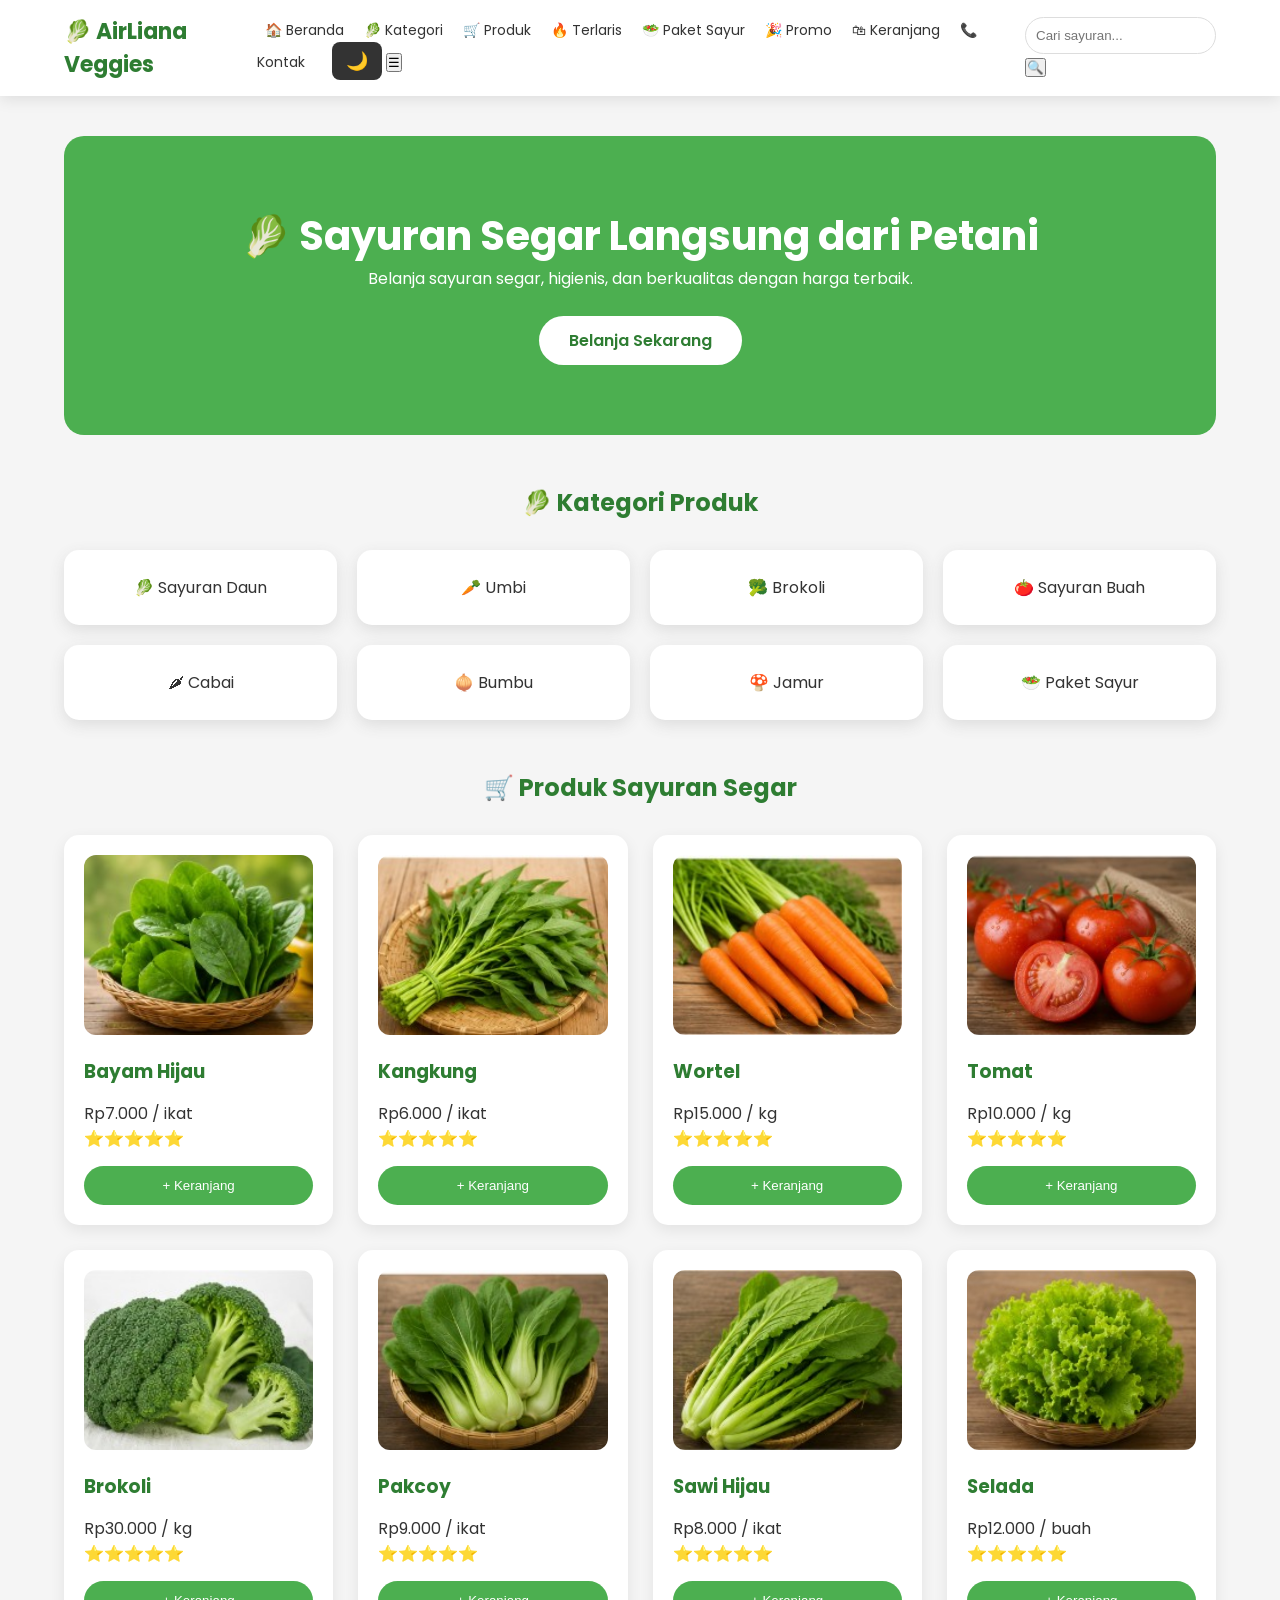
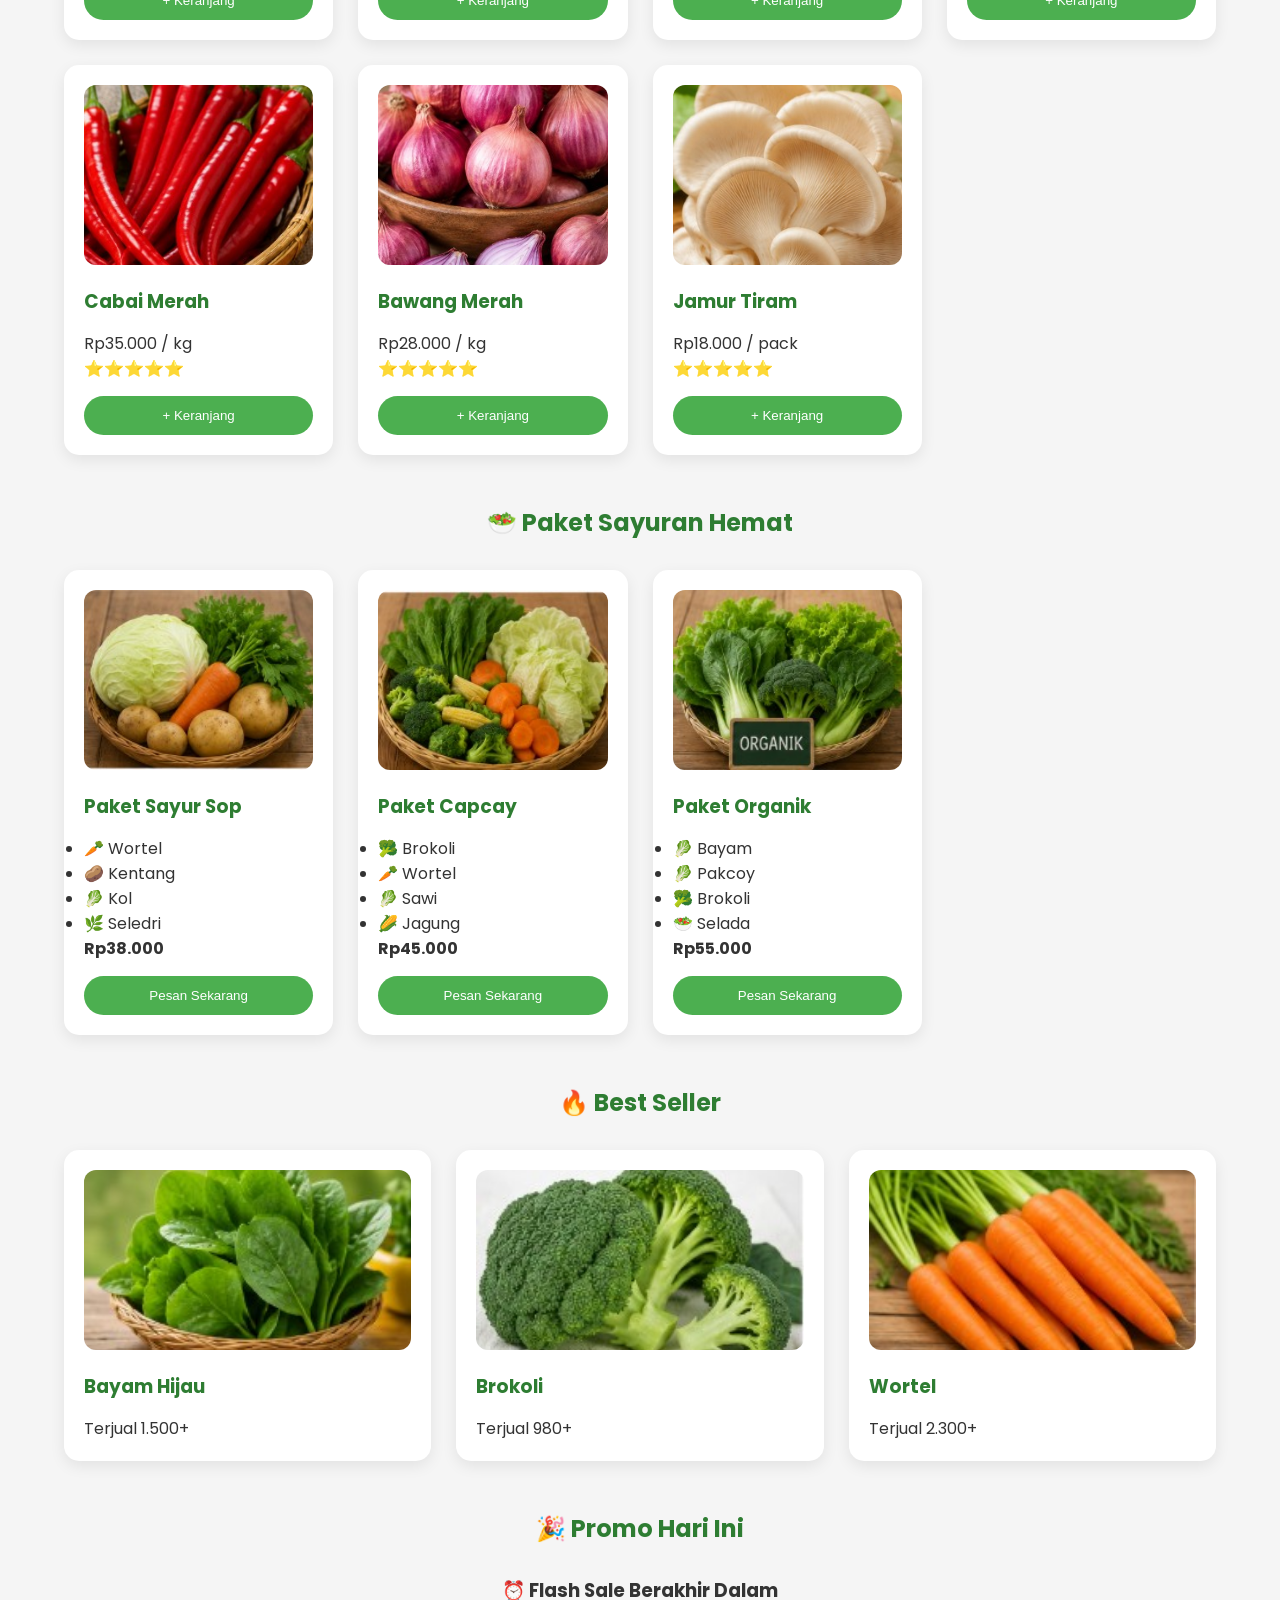
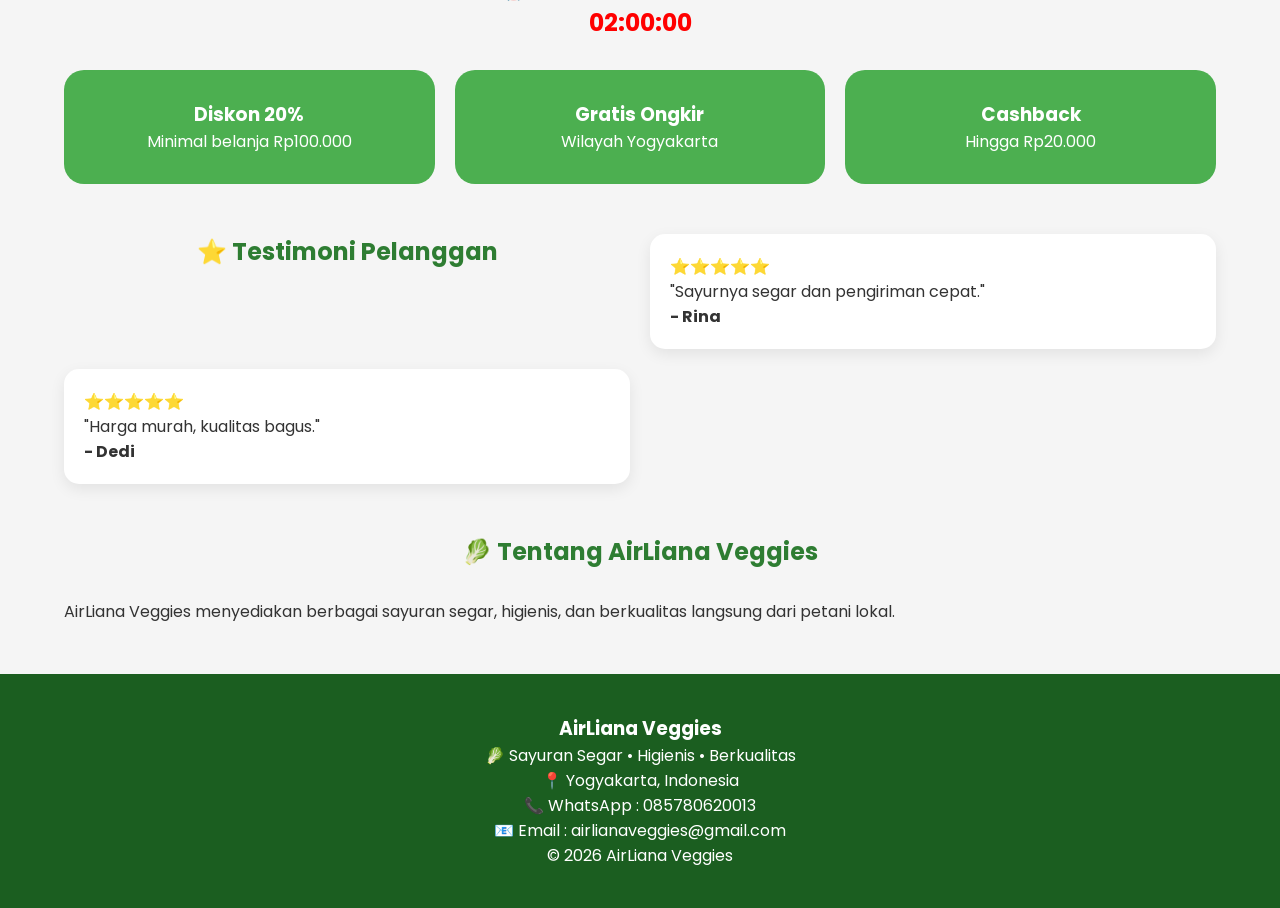
<file: index.html>
<!DOCTYPE html>
<html lang="id">

<head>
<meta charset="UTF-8">
<meta name="viewport" content="width=device-width, initial-scale=1.0">

<title>AirLiana Veggies | Sayuran Segar Berkualitas</title>

<link rel="stylesheet" href="style.css">

<link rel="preconnect" href="https://fonts.googleapis.com">
<link href="https://fonts.googleapis.com/css2?family=Poppins:wght@300;400;500;600;700&display=swap" rel="stylesheet">

</head>


<body>


<!-- NAVBAR -->

<header class="navbar">
 
<div class="logo">
🥬 AirLiana Veggies
</div>


<nav>

<a href="index.html">🏠 Beranda</a>

<a href="#kategori">🥬 Kategori</a>

<a href="#produk">🛒 Produk</a>

<a href="#best">🔥 Terlaris</a>

<a href="#paket">🥗 Paket Sayur</a>

<a href="#promo">🎉 Promo</a>

<a href="keranjang.html">
🛍 Keranjang
<span id="badgeKeranjang"></span>
</a>

<a href="kontak.html">📞 Kontak</a>

<button id="darkModeBtn">🌙</button>

<button class="menu-toggle">
☰
</button>
  
</nav>


<div class="search">

<input
id="search"
type="text"
placeholder="Cari sayuran...">

<button type="button">🔍</button>

</div>


</header>





<!-- HERO -->


<section class="hero">

<h1>
🥬 Sayuran Segar Langsung dari Petani
</h1>


<p>
Belanja sayuran segar, higienis, dan berkualitas dengan harga terbaik.
</p>


<a href="#produk" class="btn">
Belanja Sekarang
</a>


</section>






<!-- KATEGORI -->


<section id="kategori">


<h2>🥬 Kategori Produk</h2>


<div class="kategori-grid">


<div>🥬 Sayuran Daun</div>

<div>🥕 Umbi</div>

<div>🥦 Brokoli</div>

<div>🍅 Sayuran Buah</div>

<div>🌶 Cabai</div>

<div>🧅 Bumbu</div>

<div>🍄 Jamur</div>

<div>🥗 Paket Sayur</div>


</div>


</section>







<!-- PRODUK -->


<section id="produk">


<h2>🛒 Produk Sayuran Segar</h2>


<div class="produk-grid">



<div class="card produk">

<img src="assets/images/bayam.jpg">

<h3>Bayam Hijau</h3>

<p>Rp7.000 / ikat</p>

<p>⭐⭐⭐⭐⭐</p>

<button onclick="tambahKeranjang('Bayam Hijau',7000)">
+ Keranjang
</button>

</div>




<div class="card produk">

<img src="assets/images/kangkung.jpg">

<h3>Kangkung</h3>

<p>Rp6.000 / ikat</p>

<p>⭐⭐⭐⭐⭐</p>

<button onclick="tambahKeranjang('Kangkung',6000)">
+ Keranjang
</button>

</div>




<div class="card produk">

<img src="assets/images/wortel.jpg">

<h3>Wortel</h3>

<p>Rp15.000 / kg</p>

<p>⭐⭐⭐⭐⭐</p>

<button onclick="tambahKeranjang('Wortel',15000)">
+ Keranjang
</button>

</div>




<div class="card produk">

<img src="assets/images/tomat.jpg">

<h3>Tomat</h3>

<p>Rp10.000 / kg</p>

<p>⭐⭐⭐⭐⭐</p>

<button onclick="tambahKeranjang('Tomat',10000)">
+ Keranjang
</button>

</div>





<div class="card produk">

<img src="assets/images/brokoli.jpg">

<h3>Brokoli</h3>

<p>Rp30.000 / kg</p>

<p>⭐⭐⭐⭐⭐</p>

<button onclick="tambahKeranjang('Brokoli',30000)">
+ Keranjang
</button>

</div>




<div class="card produk">

<img src="assets/images/pakcoy.jpg">

<h3>Pakcoy</h3>

<p>Rp9.000 / ikat</p>

<p>⭐⭐⭐⭐⭐</p>

<button onclick="tambahKeranjang('Pakcoy',9000)">
+ Keranjang
</button>

</div>



<div class="card produk">

<img src="assets/images/sawi.jpg">

<h3>Sawi Hijau</h3>

<p>Rp8.000 / ikat</p>

<p>⭐⭐⭐⭐⭐</p>

<button onclick="tambahKeranjang('Sawi Hijau',8000)">
+ Keranjang
</button>

</div>




<div class="card produk">

<img src="assets/images/selada.jpg">

<h3>Selada</h3>

<p>Rp12.000 / buah</p>

<p>⭐⭐⭐⭐⭐</p>

<button onclick="tambahKeranjang('Selada',12000)">
+ Keranjang
</button>

</div>


<div class="card produk">

<img src="assets/images/cabai.jpg">

<h3>Cabai Merah</h3>

<p>Rp35.000 / kg</p>

<p>⭐⭐⭐⭐⭐</p>

<button onclick="tambahKeranjang('Cabai Merah',35000)">
+ Keranjang
</button>

</div>

 <div class="card produk">

<img src="assets/images/bawang.jpg">

<h3>Bawang Merah</h3>

<p>Rp28.000 / kg</p>

<p>⭐⭐⭐⭐⭐</p>

<button onclick="tambahKeranjang('Bawang Merah',28000)">
+ Keranjang
</button>

</div>


<div class="card produk">

<img src="assets/images/jamur.jpg">

<h3>Jamur Tiram</h3>

<p>Rp18.000 / pack</p>

<p>⭐⭐⭐⭐⭐</p>

<button onclick="tambahKeranjang('Jamur Tiram',18000)">
+ Keranjang
</button>

</div>

</div>


</section>







<!-- PAKET SAYUR -->


<section id="paket">


<h2>🥗 Paket Sayuran Hemat</h2>



<div class="produk-grid">



<div class="card produk">

<img src="assets/images/paket-sop.jpg">

<h3>Paket Sayur Sop</h3>

<ul>

<li>🥕 Wortel</li>

<li>🥔 Kentang</li>

<li>🥬 Kol</li>

<li>🌿 Seledri</li>

</ul>


<h4>Rp38.000</h4>

<button onclick="tambahPaket('Paket Sayur Sop',38000,'🥕 Wortel, 🥔 Kentang, 🥬 Kol, 🌿 Seledri')">
Pesan Sekarang
</button>

</div>





<div class="card produk">

<img src="assets/images/paket-capcay.jpg">

<h3>Paket Capcay</h3>


<ul>

<li>🥦 Brokoli</li>

<li>🥕 Wortel</li>

<li>🥬 Sawi</li>

<li>🌽 Jagung</li>

</ul>


<h4>Rp45.000</h4>


<button onclick="tambahPaket('Paket Capcay',45000,'🥦 Brokoli, 🥕 Wortel, 🥬 Sawi, 🌽 Jagung')">
Pesan Sekarang
</button>


</div>






<div class="card produk">

<img src="assets/images/paket-organik.jpg">


<h3>Paket Organik</h3>


<ul>

<li>🥬 Bayam</li>

<li>🥬 Pakcoy</li>

<li>🥦 Brokoli</li>

<li>🥗 Selada</li>

</ul>


<h4>Rp55.000</h4>


<button onclick="tambahPaket('Paket Organik',55000,'🥬 Bayam, 🥬 Pakcoy, 🥦 Brokoli, 🥗 Selada')">
Pesan Sekarang
</button>


</div>


</div>


</section>








<!-- BEST SELLER -->


<section id="best">


<h2>🔥 Best Seller</h2>


<div class="best-grid">


<div class="card">

<img src="assets/images/bayam.jpg">

<h3>Bayam Hijau</h3>

<p>Terjual 1.500+</p>

</div>




<div class="card">

<img src="assets/images/brokoli.jpg">

<h3>Brokoli</h3>

<p>Terjual 980+</p>

</div>





<div class="card">

<img src="assets/images/wortel.jpg">

<h3>Wortel</h3>

<p>Terjual 2.300+</p>

</div>



</div>


</section>








<!-- PROMO -->


<section id="promo">


<h2>🎉 Promo Hari Ini</h2>

<h3 style="text-align:center;">
⏰ Flash Sale Berakhir Dalam
</h3>

<h2 id="countdown" style="text-align:center;color:red;"></h2>


<div class="promo">


<div class="promo-box">

<h3>Diskon 20%</h3>

<p>
Minimal belanja Rp100.000
</p>

</div>



<div class="promo-box">

<h3>Gratis Ongkir</h3>

<p>
Wilayah Yogyakarta
</p>

</div>



<div class="promo-box">

<h3>Cashback</h3>

<p>
Hingga Rp20.000
</p>

</div>


</div>


</section>








<!-- TESTIMONI -->


<section id="testimoni">


<h2>⭐ Testimoni Pelanggan</h2>


<div class="card">

<p>⭐⭐⭐⭐⭐</p>

<p>
"Sayurnya segar dan pengiriman cepat."
</p>

<b>- Rina</b>


</div>




<div class="card">

<p>⭐⭐⭐⭐⭐</p>

<p>
"Harga murah, kualitas bagus."
</p>

<b>- Dedi</b>


</div>



</section>








<!-- TENTANG -->


<section class="about">


<h2>🥬 Tentang AirLiana Veggies</h2>


<p>

AirLiana Veggies menyediakan berbagai sayuran segar, higienis, dan berkualitas langsung dari petani lokal.

</p>


</section>







<!-- FOOTER -->


<footer>


<h3>
AirLiana Veggies
</h3>


<p>
🥬 Sayuran Segar • Higienis • Berkualitas
</p>


<p>
📍 Yogyakarta, Indonesia
</p>


<p>
📞 WhatsApp : 085780620013
</p>


<p>
📧 Email : airlianaveggies@gmail.com
</p>


<p>
© 2026 AirLiana Veggies
</p>



</footer>



<script src="script.js"></script>


</body>

</html>
</file>
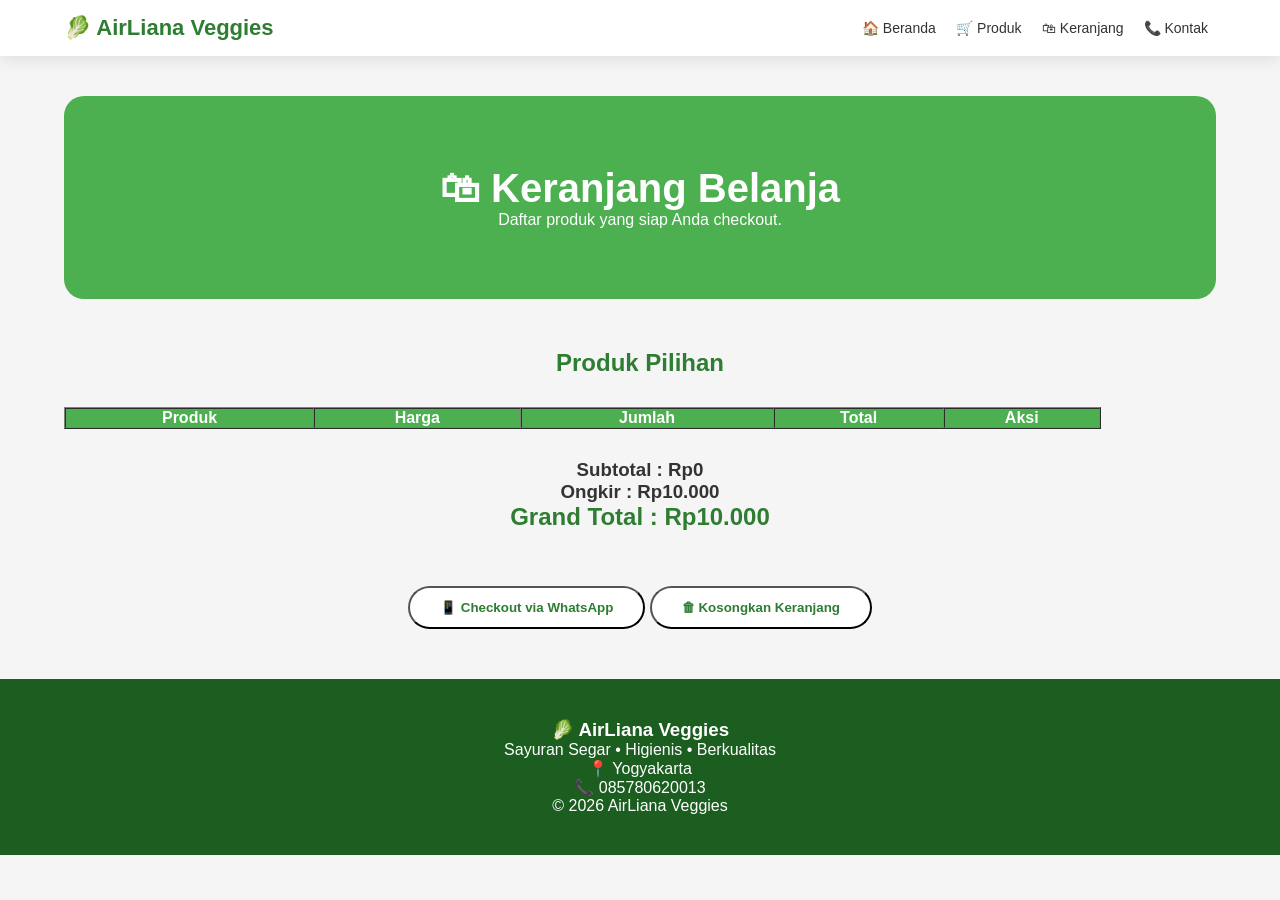
<file: keranjang.html>
<!DOCTYPE html>
<html lang="id">
<head>
<meta charset="UTF-8">
<meta name="viewport" content="width=device-width, initial-scale=1.0">

<title>Keranjang | AirLiana Veggies</title>

<link rel="stylesheet" href="style.css">

</head>

<body>

<header class="navbar">

<div class="logo">
🥬 AirLiana Veggies
</div>

<nav>

<a href="index.html">🏠 Beranda</a>

<a href="index.html#produk">🛒 Produk</a>

<a href="keranjang.html">
🛍 Keranjang
<span id="badgeKeranjang"></span>
</a>

<a href="kontak.html">📞 Kontak</a>

</nav>

</header>

<section class="hero">

<h1>🛍 Keranjang Belanja</h1>

<p>Daftar produk yang siap Anda checkout.</p>

</section>

<section class="keranjang">

<h2 align="center">Produk Pilihan</h2>

<table border="1" cellpadding="12" cellspacing="0" width="90%" align="center">

<thead>

<tr bgcolor="#4CAF50" style="color:white;">

<th>Produk</th>

<th>Harga</th>

<th>Jumlah</th>

<th>Total</th>

<th>Aksi</th>

</tr>

</thead>

<tbody id="isiKeranjang">

</tbody>

</table>

<div class="ringkasan" style="text-align:center;margin-top:30px;">

<h3 id="subtotal">
Subtotal : Rp0
</h3>

<h3 id="ongkir">
Ongkos Kirim : Rp0
</h3>

<h2 id="grandTotal">
Grand Total : Rp0
</h2>

<button class="btn" onclick="checkout()">
📱 Checkout via WhatsApp
</button>

<button class="btn" onclick="kosongkanKeranjang()">
🗑 Kosongkan Keranjang
</button>

</div>

</section>

<footer>

<h3>🥬 AirLiana Veggies</h3>

<p>Sayuran Segar • Higienis • Berkualitas</p>

<p>📍 Yogyakarta</p>

<p>📞 085780620013</p>

<p>© 2026 AirLiana Veggies</p>

</footer>

<script src="script.js"></script>

</body>

</html>
</file>
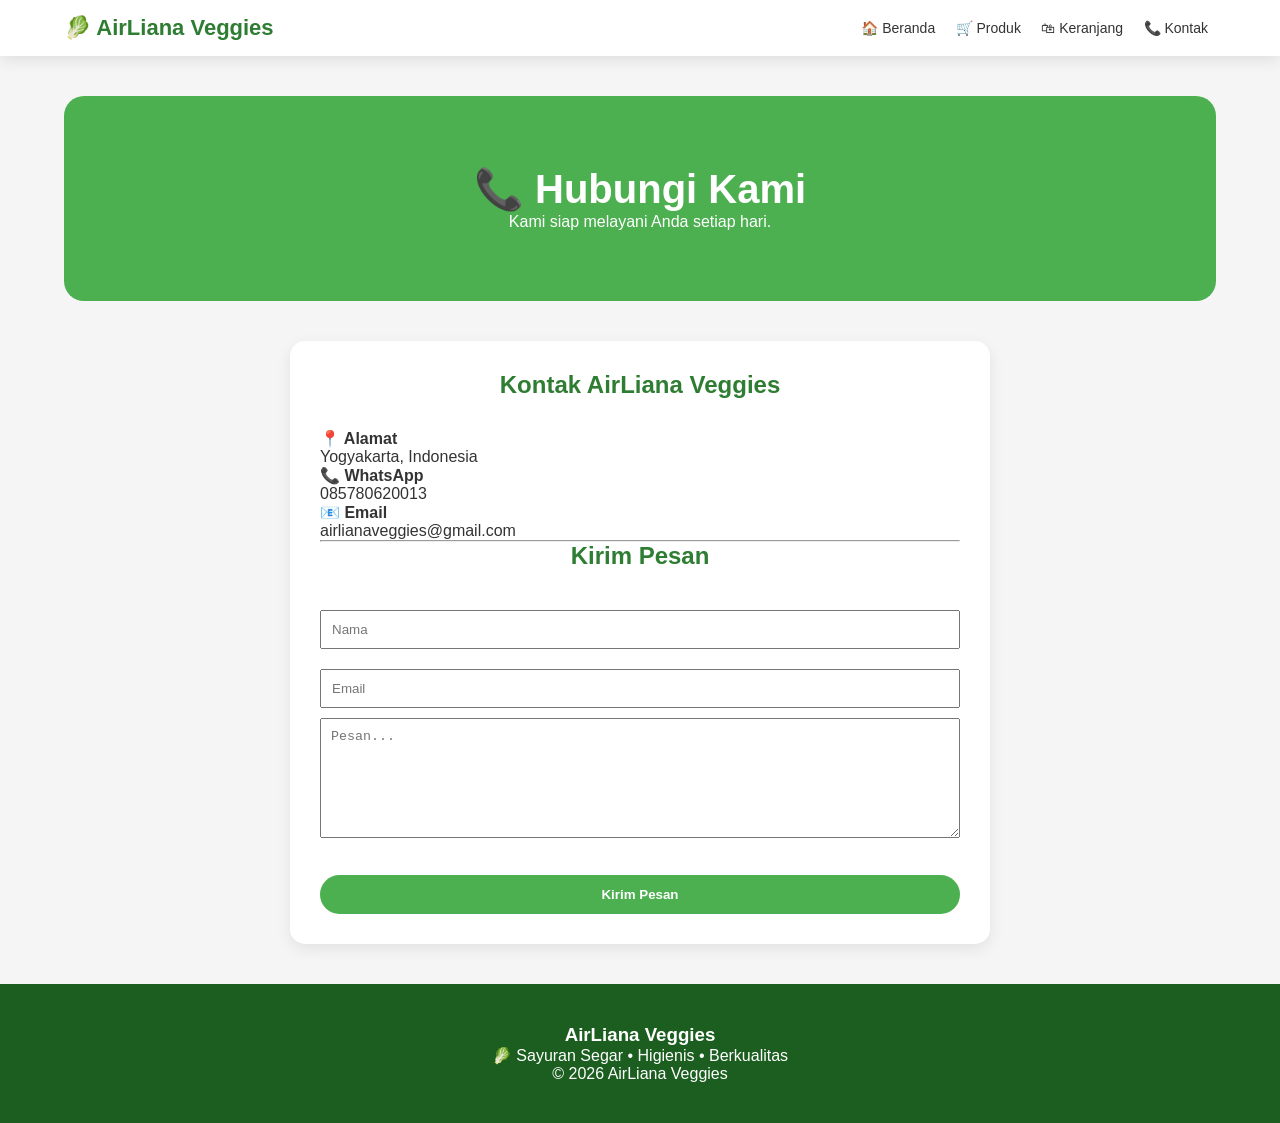
<file: kontak.html>
<!DOCTYPE html>
<html lang="id">
<head>
<meta charset="UTF-8">
<meta name="viewport" content="width=device-width, initial-scale=1.0">
<title>Kontak | AirLiana Veggies</title>
<link rel="stylesheet" href="style.css">
</head>

<body>

<header class="navbar">

<div class="logo">
🥬 AirLiana Veggies
</div>

<nav>

<a href="index.html">🏠 Beranda</a>

<a href="index.html#produk">🛒 Produk</a>

<a href="keranjang.html">🛍 Keranjang</a>

<a href="kontak.html">📞 Kontak</a>

</nav>

</header>

<section class="hero">

<h1>📞 Hubungi Kami</h1>

<p>Kami siap melayani Anda setiap hari.</p>

</section>

<section class="card" style="width:700px;margin:40px auto;padding:30px;">

<h2>Kontak AirLiana Veggies</h2>

<p><b>📍 Alamat</b><br>Yogyakarta, Indonesia</p>

<p><b>📞 WhatsApp</b><br>085780620013</p>

<p><b>📧 Email</b><br>airlianaveggies@gmail.com</p>

<hr>

<h2>Kirim Pesan</h2>

<input type="text" placeholder="Nama" style="width:100%;padding:10px;margin:10px 0;">

<input type="email" placeholder="Email" style="width:100%;padding:10px;margin:10px 0;">

<textarea placeholder="Pesan..." style="width:100%;height:120px;padding:10px;"></textarea>

<br><br>

<button class="btn">
Kirim Pesan
</button>

</section>

<footer>

<h3>AirLiana Veggies</h3>

<p>🥬 Sayuran Segar • Higienis • Berkualitas</p>

<p>© 2026 AirLiana Veggies</p>

</footer>

</body>
</html>
</file>
<file: style.css>
*{
margin:0;
padding:0;
box-sizing:border-box;
}


body{

font-family:'Poppins',sans-serif; 

background:#F5F5F5;

color:#333;

}



.navbar{

position:sticky;

top:0;

z-index:999;

background:white;

padding:15px 5%;

display:flex;

align-items:center;

justify-content:space-between;

box-shadow:0 3px 15px rgba(0,0,0,.1);

}


.logo{

font-size:22px;

font-weight:700;

color:#2E7D32;

}



nav a{

text-decoration:none;

margin:0 8px;

color:#333;

font-size:14px;

}


nav a:hover{

color:#2E7D32;

}



.search input{

padding:10px;

border-radius:20px;

border:1px solid #ddd;

}




/* HERO */

.hero{

width:90%;

margin:40px auto;

padding:70px 50px;

background:#4CAF50;

border-radius:20px;

color:white;

text-align:center;

}



.hero h1{

font-size:40px;

}



.btn{

display:inline-block;

margin-top:25px;

background:white;

color:#2E7D32;

padding:12px 30px;

border-radius:30px;

text-decoration:none;

font-weight:600;

}



.btn:hover{

background:#1B5E20;

color:white;

}



/* SECTION */

section{

width:90%;

margin:50px auto;

}


h2{

text-align:center;

margin-bottom:30px;

color:#2E7D32;

}




/* KATEGORI */


.kategori-grid{

display:grid;

grid-template-columns:repeat(4,1fr);

gap:20px;

}


.kategori-grid div{

background:white;

padding:25px;

border-radius:15px;

text-align:center;

box-shadow:0 5px 15px #ddd;

transition:.3s;

}



.kategori-grid div:hover{

transform:translateY(-5px);

}




/* PRODUK */

.produk-grid{

display:grid;

grid-template-columns:repeat(4,1fr);

gap:25px;

}



.card{

background:white;

padding:20px;

border-radius:15px;

box-shadow:0 5px 15px rgba(0,0,0,.08);

transition:.3s;

}



.card:hover{

transform:translateY(-8px);

}



.card img{

width:100%;

height:180px;

object-fit:cover;

border-radius:12px;

}



.card h3{

color:#2E7D32;

margin:15px 0;

}



.card button{

margin-top:15px;

width:100%;

padding:12px;

border:none;

border-radius:25px;

background:#4CAF50;

color:white;

cursor:pointer;

}



.card button:hover{

background:#2E7D32;

}




/* BEST SELLER */


.best-grid{

display:grid;

grid-template-columns:repeat(3,1fr);

gap:25px;

}



/* PROMO */


.promo{

display:grid;

grid-template-columns:repeat(3,1fr);

gap:20px;

}



.promo-box{

background:#4CAF50;

color:white;

padding:30px;

border-radius:20px;

text-align:center;

}




/* TESTIMONI */

#testimoni{

display:grid;

grid-template-columns:repeat(2,1fr);

gap:20px;

}




/* FOOTER */

footer{

background:#1B5E20;

color:white;

padding:40px;

text-align:center;

}




@media(max-width:900px){

.produk-grid{

grid-template-columns:repeat(2,1fr);

}

.kategori-grid{

grid-template-columns:repeat(2,1fr);

}

}



@media(max-width:500px){

.produk-grid,
.kategori-grid,
.promo,
.best-grid{

grid-template-columns:1fr;

}

}


/* ========================= */
/* BADGE KERANJANG */
/* ========================= */

#badgeKeranjang{

background:red;

color:white;

padding:2px 7px;

border-radius:50%;

font-size:12px;

margin-left:5px;

display:none;

}

/* ========================= */
/* DARK MODE */
/* ========================= */

#darkModeBtn{

background:#333;

color:white;

border:none;

padding:8px 14px;

border-radius:8px;

cursor:pointer;

margin-left:15px;

font-size:18px;

transition:.3s;

}

#darkModeBtn:hover{

background:#4CAF50;

}

body.dark{

background:#121212;

color:white;

}

body.dark .navbar{

background:#1e1e1e;

}

body.dark footer{

background:#111;

}

body.dark .card{

background:#2b2b2b;

color:white;

}

body.dark .promo-box{

background:#2b2b2b;

color:white;

}

body.dark .hero{

background:#1c1c1c;

color:white;

}

body.dark h1,
body.dark h2,
body.dark h3,
body.dark p,
body.dark li{

color:white;

}

body.dark table{

background:#2b2b2b;

color:white;

}

body.dark input{

background:#333;

color:white;

border:1px solid #555;

}
</file>
